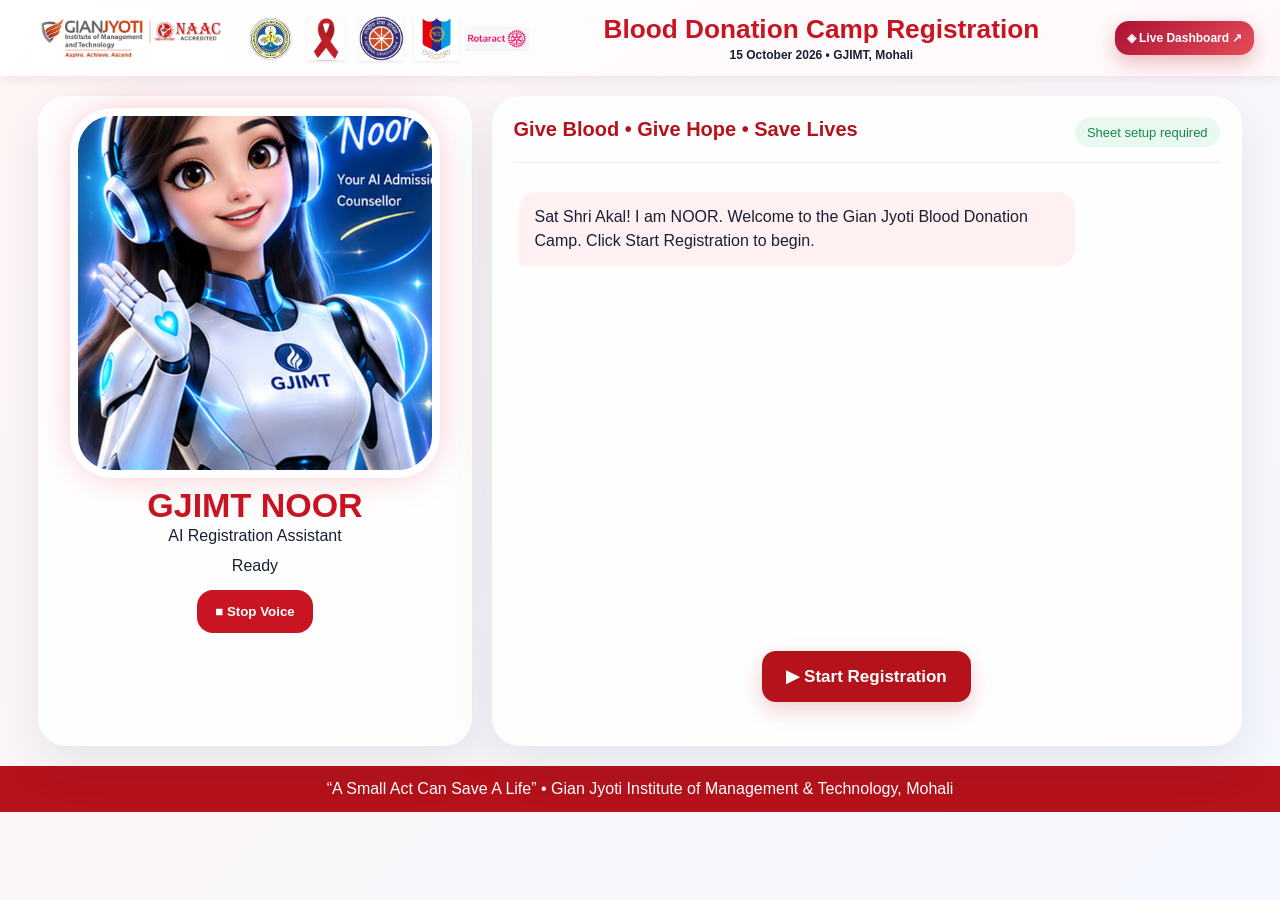
<file: index.html>
<!doctype html>
<html lang="en"><head><meta charset="utf-8"><meta name="viewport" content="width=device-width,initial-scale=1,viewport-fit=cover"><meta name="theme-color" content="#b5121b"><title>NOOR | Blood Donation Registration</title><link rel="stylesheet" href="style.css"></head>
<body>
<header class="event-header"><div class="event-branding" aria-label="Blood donation camp organizer and partner logos">
  <img class="brand-gjimt" src="gjimt_logo.jpg" alt="Gian Jyoti Institute of Management and Technology">
  <div class="brand-other-logos">
    <img src="pgimer_logo.png" alt="PGIMER Chandigarh">
    <img src="red_ribbon_logo.png" alt="Red Ribbon Club">
    <img src="nss_logo.png" alt="National Service Scheme">
    <img src="ncc_logo.png" alt="National Cadet Corps">
    <img class="brand-rotaract" src="rotaract_logo.png" alt="Rotaract">
  </div>
</div><div class="event-header-main"><div><h1>Blood Donation Camp Registration</h1><p>15 October 2026 • GJIMT, Mohali</p></div><a class="dashLink" href="dashboard.html">◈ Live Dashboard ↗</a></div></header>
<main>
<section class="noor"><div class="avatar" id="avatar"><img src="noor_ai.png" alt="NOOR"><div class="mouth"></div></div><h2>GJIMT NOOR</h2><p>AI Registration Assistant</p><div id="voiceState">Ready</div><div class="voiceButtons"><button id="stop">■ Stop Voice</button></div></section>
<section class="desk"><div class="hero"><b>Give Blood • Give Hope • Save Lives</b><span id="status">Ready</span></div><div id="chat" class="chat"></div>
<div id="startBox" class="startBox"><button id="startRegistration" class="startRegistration">▶ Start Registration</button></div>
<div id="actions" class="actions hidden"><button class="yes" data-answer="yes">✓ Yes, already registered</button><button class="no" data-answer="no">＋ No, not registered yet</button></div>
<div id="donorTypeChoice" class="donorTypeChoice hidden"><h3>Please select donor type</h3><p>Are you a Gian Jyotian or an outsider?</p><div class="actions"><button class="gj" id="gjBtn" type="button">🎓 Gian Jyotian</button><button class="outsider" id="outsiderBtn" type="button">👤 Non Gianjyotian</button></div></div>
<div id="inputBox" class="input hidden"><input id="input" placeholder="Type your answer here..."><button id="send">Send</button></div>
<form id="newForm" class="newForm hidden"><h3>New Donor Registration</h3><div class="formGrid"><label>Name<input name="name" required></label><label>Course<select name="course" required><option value="">Select Course</option><option>BCA</option><option>BBA</option><option>B.Com</option><option>MBA</option><option>MCA</option></select></label><label>Semester<select name="semester" required><option value="">Select Semester</option><option>1</option><option>2</option><option>3</option><option>4</option><option>5</option><option>6</option></select></label><label>Mobile<input name="mobile" inputmode="numeric" pattern="[0-9]{10}" maxlength="10" required placeholder="10 digit mobile"></label></div><div class="autoFields"><span>Already Registered: <b>NO</b></span><span>Present: <b>YES</b></span><span>Registration Type: <b>New Entry</b></span></div><button class="submitRegistration" type="submit">Save Registration & Mark Present</button></form>
<form id="outsiderForm" class="newForm hidden">
    <h3>Non Gianjyotian Donor Registration</h3><p class="formNote">Use this form for donors who are not GJIMT students.</p>
    <div class="formGrid"><label>Name<input name="name" required placeholder="Full name"></label>
        <label>Mobile<input name="mobile" inputmode="numeric" pattern="[0-9]{10}" maxlength="10" required placeholder="10 digit mobile">
        </label><label class="wideField">Organization / Institution <span class="optional">(optional)</span><input name="organization" placeholder="Company, college, organization, etc."></label></div><div class="autoFields"><span>Course: <b>OUTSIDER</b></span><span>Semester: <b>N/A</b>
        </span><span>Already Registered: <b>NO</b></span><span>Present: <b>YES</b></span>
        <span>Registration Type: <b>Outsider</b></span></div><button class="submitRegistration" type="submit">Register Outsider & Mark Present
        </button></form>
</div></div></section>
</main><footer>“A Small Act Can Save A Life” • Gian Jyoti Institute of Management & Technology, Mohali</footer><script src="app.js"></script></body></html>
</file>
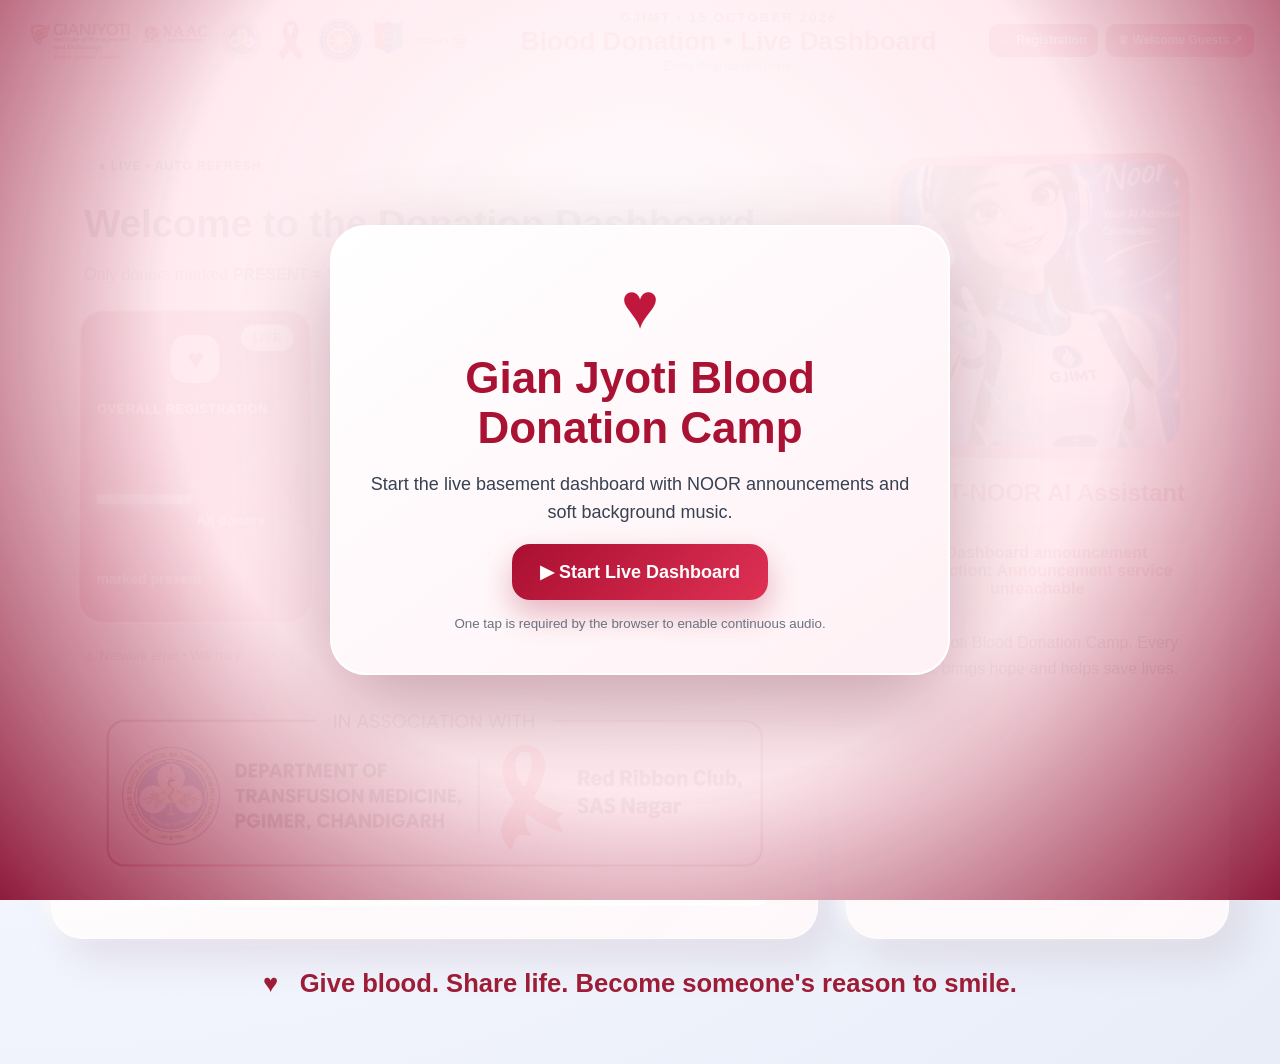
<file: dashboard.html>
<!doctype html>
<html lang="en">

<head>
  <meta charset="utf-8">
  <meta name="viewport" content="width=device-width,initial-scale=1">

  <title>NOOR | Live Dashboard</title>

  <link rel="stylesheet" href="dashboard.css">

  <!-- Styling for header buttons only -->
  <style>
    .event-header-main .header-actions {
      display: flex;
      align-items: center;
      justify-content: flex-end;
      gap: 8px;
      flex-shrink: 0;
    }

    .event-header-main .header-actions a {
      display: inline-flex;
      align-items: center;
      justify-content: center;
      padding: 9px 12px;
      border-radius: 10px;
      color: #ffffff;
      text-decoration: none;
      font-size: 12px;
      font-weight: 700;
      white-space: nowrap;
    }

    .event-header-main .header-actions .registration-btn {
      background: #b8193b;
    }

    .event-header-main .header-actions .guest-welcome-button {
      background: linear-gradient(135deg, #c51d42, #e23d60);
      box-shadow: 0 3px 9px rgba(155, 24, 54, 0.2);
      transition: transform 0.2s ease, filter 0.2s ease;
    }

    .event-header-main .header-actions .guest-welcome-button:hover {
      transform: translateY(-2px);
      filter: brightness(1.08);
    }

    @media (max-width: 700px) {
      .event-header-main .header-actions {
        flex-wrap: wrap;
        justify-content: center;
        gap: 6px;
      }

      .event-header-main .header-actions a {
        font-size: 11px;
        padding: 8px 10px;
      }
    }
  </style>
</head>

<body>

  <!-- AUDIO START SCREEN -->
  <div id="audioStart" class="audio-start">
    <div class="audio-start-card">

      <div class="audio-heart">♥</div>

      <h2>Gian Jyoti Blood Donation Camp</h2>

      <p>
        Start the live basement dashboard with NOOR
        announcements and soft background music.
      </p>

      <button id="startDashboard" type="button">
        ▶ Start Live Dashboard
      </button>

      <small>
        One tap is required by the browser to enable continuous audio.
      </small>

    </div>
  </div>

  <!-- HEADER -->
  <header class="event-header">

    <!-- ALL ORIGINAL LOGOS -->
    <div class="event-branding"
         aria-label="Blood donation camp organizer and partner logos">

      <img
        class="brand-gjimt"
        src="gjimt_logo.jpg"
        alt="Gian Jyoti Institute of Management and Technology"
      >

      <div class="brand-other-logos">

        <img
          src="pgimer_logo.png"
          alt="PGIMER Chandigarh"
        >

        <img
          src="red_ribbon_logo.png"
          alt="Red Ribbon Club"
        >

        <img
          src="nss_logo.png"
          alt="National Service Scheme"
        >

        <img
          src="ncc_logo.png"
          alt="National Cadet Corps"
        >

        <img
          class="brand-rotaract"
          src="rotaract_logo.png"
          alt="Rotaract"
        >

      </div>
    </div>

    <!-- DASHBOARD TITLE AND BUTTONS -->
    <div class="event-header-main">

      <div>
        <small>GJIMT • 15 OCTOBER 2026</small>

        <h1>Blood Donation • Live Dashboard</h1>

        <p>Every drop carries hope.</p>
      </div>

      <!-- BOTH BUTTONS ON THE RIGHT -->
      <div class="header-actions">

        <a href="index.html" class="registration-btn">
          ← Registration
        </a>

        <a href="guest-welcome.html"
           class="guest-welcome-button">
          ♛ Welcome Guests ↗
        </a>

      </div>

    </div>

  </header>

  <!-- DONOR SPOTLIGHT -->
  <div
    id="donorSpotlight"
    class="donor-spotlight"
    aria-live="assertive"
  >

    <div class="spotlight-card">

      <div class="spotlight-heart">♥</div>

      <div class="spotlight-kicker">
        GYAN JYOTI BLOOD DONATION CAMP
      </div>

      <h2 id="spotlightName">
        Thank you!
      </h2>

      <p id="spotlightMessage">
        Your generous act can help save lives
        and bring hope to many families.
      </p>

      <div class="spotlight-line">
        Every drop counts • Every donor matters
      </div>

    </div>
  </div>

  <!-- MAIN DASHBOARD -->
  <main>

    <div class="grid">

      <!-- LEFT SIDE -->
      <section class="intro">

        <div class="live">
          ● LIVE • AUTO REFRESH
        </div>

        <h2>
          Welcome to the Donation Dashboard
        </h2>

        <p>
          Only donors marked
          <b>PRESENT = YES</b>
          are included in the overall registration figure.
        </p>

        <!-- REGISTRATION COUNTERS -->
        <div class="cards">

          <!-- OVERALL -->
          <article class="overall-card">

            <div class="card-icon">♥</div>

            <span>
              OVERALL REGISTRATION
            </span>

            <strong id="total">—</strong>

            <small>
              All donors marked present
            </small>

            <div class="shine"></div>

          </article>

          <!-- GIANJYOTIAN -->
          <article class="gian-card">

            <div class="card-icon">GJ</div>

            <span>
              GIANJYOTIAN REGISTRATION
            </span>

            <strong id="gianCount">—</strong>

            <small>
              Gian Jyoti donors marked present
            </small>

          </article>

          <!-- NON GIANJYOTIAN -->
          <article class="non-gian-card">

            <div class="card-icon">✦</div>

            <span>
              NON GIANJYOTIAN REGISTRATION
            </span>

            <strong id="nonGianCount">—</strong>

            <small>
              External donors marked present
            </small>

          </article>

        </div>

        <!-- GOOGLE SHEET STATUS -->
        <p class="sync" id="sync">
          Connecting to Google Sheet…
        </p>

        <!-- ASSOCIATION PARTNERS IMAGE -->
        <div class="dashboard-association">

          <img
            src="association.png"
            alt="Department of Transfusion Medicine,
            PGIMER Chandigarh and Red Ribbon Club,
            SAS Nagar"
          >

        </div>

      </section>

      <!-- RIGHT SIDE: NOOR AI ASSISTANT -->
      <aside class="noor">

        <div class="halo">

          <img
            src="noor_ai.png"
            alt="NOOR"
            id="avatar"
          >

        </div>

        <h2>
          GJIMT-NOOR AI Assistant
        </h2>

        <div
          class="donor-alert"
          id="donorAlert"
          aria-live="polite"
        >
          Waiting for the next registration ♥
        </div>

        <p id="line">
          Gian Jyoti Blood Donation Camp.
          Every donor brings hope and helps save lives.
        </p>

      </aside>

    </div>

    <!-- BOTTOM QUOTE -->
    <div class="quote">
      ♥ &nbsp; Give blood. Share life.
      Become someone's reason to smile.
    </div>

  </main>

  <!-- ORIGINAL DASHBOARD JAVASCRIPT -->
  <script src="dashboard.js"></script>

</body>
</html>
</file>
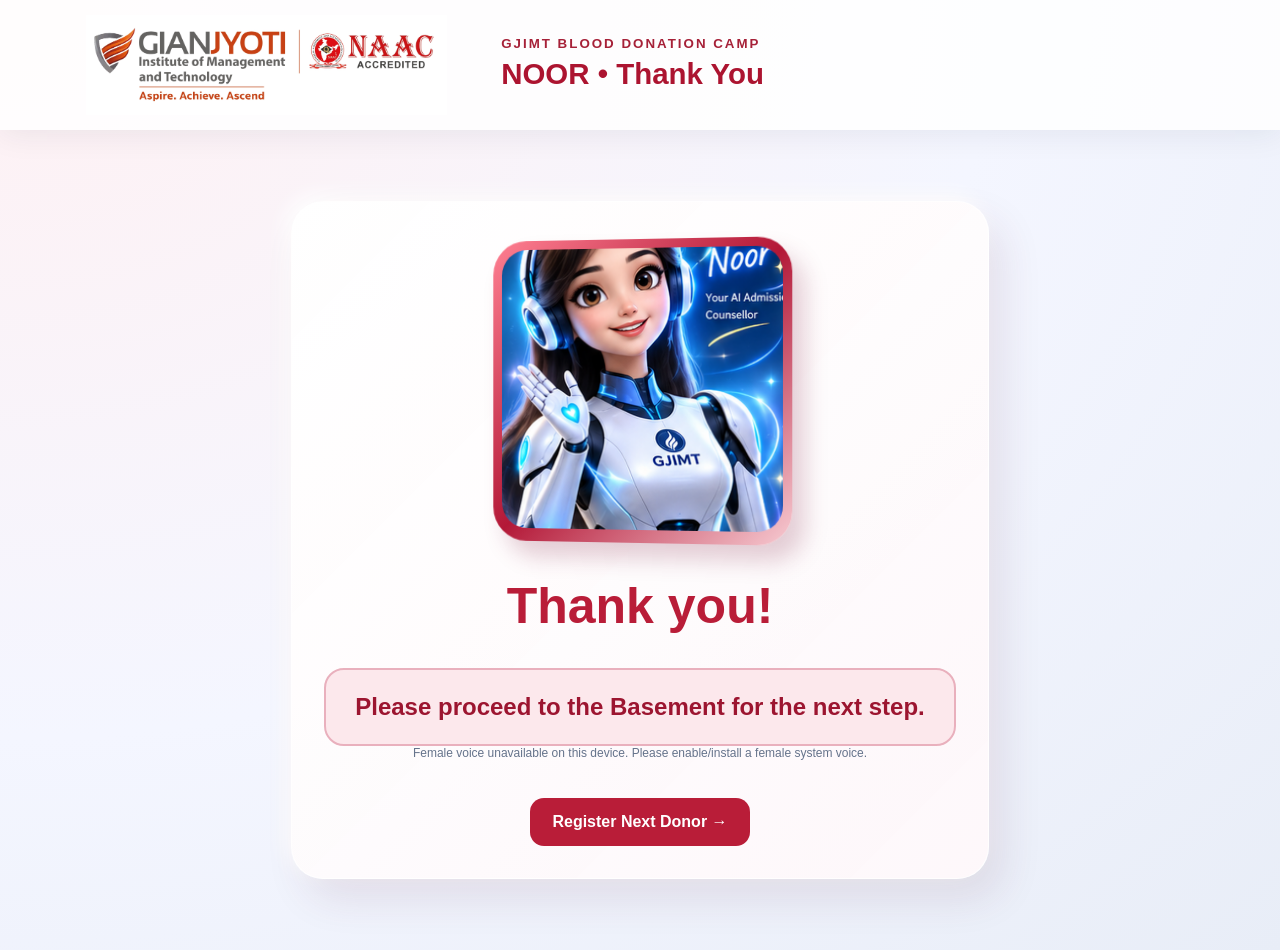
<file: welcome.html>
<!doctype html><html lang="en"><head><meta charset="utf-8"><meta name="viewport" content="width=device-width,initial-scale=1"><title>Thank You, Donor | NOOR</title><link rel="stylesheet" href="dashboard.css"><style>.thanks{max-width:800px;margin:35px auto;text-align:center}.thanks h1{color:#b91d38;font-size:clamp(30px,5vw,50px)}.thanks p{font-size:20px;line-height:1.6}.thanks .next{background:#fce8ec;border:2px solid #e9b0bd;padding:23px;border-radius:20px;font-size:24px;font-weight:bold;color:#9c1530}.thanks a{display:inline-block;margin:20px 8px 0;padding:15px 22px;border-radius:14px;background:#b91d38;color:white;text-decoration:none;font-weight:bold}</style></head><body><header><img src="gjimt_logo.jpg" alt="GJIMT"><div><small>GJIMT BLOOD DONATION CAMP</small><h1>NOOR • Thank You</h1></div></header><main class="thanks"><div class="noor"><div class="halo" id="halo"><img src="noor_ai.png" alt="NOOR"></div><h1>Thank you!</h1><div class="next">Please proceed to the Basement for the next step.</div><div id="voiceStatus" style="font-size:12px;color:#65738b"></div><br><a href="index.html">Register Next Donor →</a></div></main><script>
function noorPronunciation(text){
 return String(text).replace(/Non\s+Gianjyotian/gi,'Non Gyaan Jyoti an').replace(/Gianjyotian/gi,'Gyaan Jyoti an').replace(/Gian\s+Jyoti/gi,'Gyaan Jyoti').replace(/\bGian\b/gi,'Gyaan').replace(/Sat Shri Akal/gi,'Sat Shree Akaal').replace(/Sat Sri Akal/gi,'Sat Shree Akaal');
}

function noorFemaleVoice(){
 const vs=speechSynthesis.getVoices()||[];
 const preferred=['Microsoft Neerja','Microsoft Heera','Google हिन्दी','Google Hindi','Microsoft Swara','Veena','Lekha','Google UK English Female','Samantha','Karen','Moira','Tessa','Microsoft Zira'];
 for(const name of preferred){const v=vs.find(x=>x.name.toLowerCase().includes(name.toLowerCase()));if(v)return v;}
 return vs.find(v=>/^(hi|en)[-_ ]?IN/i.test(v.lang)&&/female|woman|neerja|heera|swara|veena|lekha/i.test(v.name))||vs.find(v=>/female|woman|neerja|heera|swara|veena|lekha|samantha|karen|zira/i.test(v.name))||null;
}

let voiceEnabled=false;
function speakReception(){
 if(!('speechSynthesis' in window))return;
 const v=noorFemaleVoice();
 if(!v){document.getElementById('voiceStatus').textContent='Female voice unavailable on this device. Please enable/install a female system voice.';return;}
 speechSynthesis.cancel();
 const u=new SpeechSynthesisUtterance('Thank you. Please proceed to the Basement for the next step.');
 u.voice=v;u.lang=v.lang||'en-IN';u.rate=1.02;u.pitch=1.10;u.volume=1;
 u.onstart=()=>document.getElementById('halo').classList.add('talking');
 u.onend=u.onerror=()=>document.getElementById('halo').classList.remove('talking');
 speechSynthesis.speak(u);
}
if('speechSynthesis' in window){speechSynthesis.onvoiceschanged=()=>{if(!voiceEnabled){voiceEnabled=true;speakReception()}}}
window.addEventListener('load',()=>setTimeout(()=>{voiceEnabled=true;speakReception()},350));

</script></body></html>
</file>
<file: style.css>
*{box-sizing:border-box}body{margin:0;font-family:Arial,sans-serif;background:linear-gradient(135deg,#fff5f5,#f5f8ff);color:#172033;min-height:100vh}header{display:flex;align-items:center;justify-content:space-between;gap:24px;padding:12px 3%;background:#fff;box-shadow:0 3px 18px #0001}header img{width:min(430px,48vw);height:auto}header div{text-align:right}header h1{margin:0;color:#c91422;font-size:clamp(22px,3vw,40px)}header p{margin:5px 0;font-weight:700}main{display:grid;grid-template-columns:minmax(280px,36%) 1fr;gap:20px;padding:20px 3%;max-width:1500px;margin:auto}.noor,.desk{background:#ffffffdd;border-radius:28px;box-shadow:0 18px 50px #23314b18}.noor{text-align:center;padding:20px;display:flex;flex-direction:column;align-items:center}.avatar{position:relative;width:min(390px,90%);aspect-ratio:1;overflow:hidden;border-radius:34px;box-shadow:0 0 0 8px #fff,0 0 40px #df243c55;transition:.25s}.avatar img{width:100%;height:100%;object-fit:cover}.avatar.speaking{animation:pulse .65s infinite alternate;box-shadow:0 0 0 9px #fff,0 0 55px #e51e3a}.mouth{position:absolute;width:42px;height:7px;border-radius:50%;background:#7c1421;left:50%;bottom:30.5%;transform:translateX(-50%);opacity:0}.speaking .mouth{opacity:.75;animation:mouth .18s infinite alternate}@keyframes mouth{to{height:18px;width:34px}}@keyframes pulse{to{transform:scale(1.015)}}.noor h2{font-size:34px;color:#c91422;margin:16px 0 2px}.noor p{margin:0 0 12px}.voiceButtons{display:flex;gap:10px;margin-top:15px}.voiceButtons button,.actions button,#send{border:0;border-radius:16px;padding:14px 18px;font-weight:700;cursor:pointer}.voiceButtons button:first-child,#send{background:#c91422;color:white}.desk{padding:22px;display:flex;flex-direction:column;min-height:650px}.hero{display:flex;justify-content:space-between;font-size:20px;color:#b5121b;padding-bottom:15px;border-bottom:1px solid #eee}.hero span{font-size:13px;background:#eaf9ef;color:#18864b;padding:7px 12px;border-radius:20px}.chat{flex:1;max-height:480px;overflow:auto;padding:20px 5px}.msg{max-width:80%;padding:13px 16px;border-radius:18px;margin:9px 0;line-height:1.5}.bot{background:#fff0f2;border-bottom-left-radius:4px}.user{background:#e9f1ff;margin-left:auto;border-bottom-right-radius:4px}.actions{display:flex;gap:12px;flex-wrap:wrap;margin:8px 0}.actions .yes{background:#20a653;color:#fff}.actions .no{background:#fff;color:#c91422;border:2px solid #c91422}.input{display:flex;gap:10px;margin-top:10px}.input input{flex:1;padding:15px;border:1px solid #d9ddea;border-radius:15px;font-size:16px}.stats{display:grid;grid-template-columns:repeat(3,1fr);gap:10px;margin-top:18px}.stats div{background:#f7f8fc;border-radius:15px;padding:12px;text-align:center}.stats b{display:block;font-size:25px;color:#c91422}.stats span{font-size:12px}footer{background:#b5121b;color:#fff;text-align:center;padding:14px}@media(max-width:760px){header{flex-direction:column}header img{width:92%}header div{text-align:center}main{grid-template-columns:1fr;padding:12px}.avatar{width:min(300px,82vw)}.desk{min-height:600px}.actions{flex-direction:column}.msg{max-width:92%}.stats{grid-template-columns:1fr 1fr 1fr}.stats span{font-size:10px}}
.hidden{display:none!important}.startBox{text-align:center;padding:22px}.startRegistration,.submitRegistration{border:0;border-radius:14px;padding:15px 24px;font-size:17px;font-weight:700;background:#b5121b;color:white;cursor:pointer;box-shadow:0 8px 22px #b5121b33}.newForm{margin:18px;padding:20px;border:1px solid #eadde0;border-radius:18px;background:#fff}.newForm h3{margin-top:0;color:#8f0e16}.formGrid{display:grid;grid-template-columns:1fr 1fr;gap:14px}.formGrid label{font-weight:600;font-size:13px}.formGrid input,.formGrid select{width:100%;box-sizing:border-box;margin-top:6px;padding:12px;border:1px solid #d9d9df;border-radius:10px;font:inherit}.autoFields{display:flex;gap:10px;flex-wrap:wrap;margin:15px 0}.autoFields span{background:#f7f7f9;border-radius:999px;padding:8px 12px;font-size:12px}.submitRegistration{width:100%}@media(max-width:650px){.formGrid{grid-template-columns:1fr}.newForm{margin:10px}.startRegistration{width:100%}}

/* Outsider / guest donor */
.actions .outsider{background:#6b21a8;color:#fff;border:none;}
.actions .outsider:hover{filter:brightness(.95);}
.formNote{margin:-4px 0 14px;color:#5b6472;}
.formGrid .wideField{grid-column:1/-1;}
.optional{font-weight:400;color:#7b8492;font-size:.9em;}

.donorTypeChoice{margin:14px 0;padding:18px;border:1px solid #eadde0;border-radius:18px;background:#fff7f8;text-align:center}.donorTypeChoice h3{margin:0 0 6px;color:#8f0e16}.donorTypeChoice p{margin:0 0 14px}.actions .gj{background:#1457a6;color:#fff;border:none}.donorTypeChoice .actions{justify-content:center}.donorTypeChoice .actions button{min-width:190px}

.dashLink{display:inline-block;background:linear-gradient(135deg,#ad1234,#e34c59);color:#fff;padding:14px 18px;border-radius:14px;text-decoration:none;font-weight:800;box-shadow:0 8px 20px #b5121b44}
@media(max-width:760px){.dashLink{margin:auto}}


/* NOOR event branding - compact, aligned, separate user-supplied logo assets */
header.event-header{display:flex!important;flex-direction:column!important;align-items:stretch!important;gap:7px!important;padding:9px 3%!important;background:linear-gradient(125deg,#fff,#fff7f9)!important;box-shadow:0 5px 18px #62142a16!important}
.event-branding{display:flex!important;align-items:center!important;justify-content:center!important;gap:clamp(8px,1.5vw,22px)!important;width:100%!important;max-width:1180px!important;margin:0 auto!important;padding:5px 14px!important;border:1px solid #f1dfe4;border-radius:14px;background:linear-gradient(145deg,#fff,#fffafa);box-shadow:0 5px 13px #6b213017}
header.event-header .event-branding img{display:block!important;object-fit:contain!important;height:64px!important;max-height:64px!important;width:auto!important;max-width:100%!important;flex-shrink:1!important}
header.event-header .event-branding .brand-gjimt{width:clamp(245px,31vw,390px)!important;max-width:39%!important}
.brand-other-logos{display:flex!important;flex:1!important;align-items:center!important;justify-content:space-evenly!important;gap:clamp(6px,1.1vw,15px)!important;min-width:0}
header.event-header .brand-other-logos img{height:55px!important;max-height:55px!important;max-width:17%!important;filter:drop-shadow(0 2px 2px #28192a16)}
header.event-header .brand-other-logos .brand-rotaract{max-width:25%!important}
.event-header-main{display:flex!important;align-items:center!important;justify-content:space-between!important;gap:15px!important;width:100%!important;max-width:1180px!important;margin:0 auto!important}
.event-header-main>div{text-align:center!important;flex:1!important}
.event-header-main h1{font-size:clamp(21px,2.3vw,30px)!important;margin:0!important;line-height:1.12!important}
.event-header-main p{margin:3px 0!important}
.event-header-main a{flex:0 0 auto!important;white-space:nowrap}
.event-header-main:before{content:"";flex:0 0 135px}
.dashboard-association{margin:22px auto 0;max-width:680px;padding:10px 13px 12px;background:linear-gradient(145deg,#fff,#fff4f6);border:2px solid #e6a8b5;border-radius:16px;box-shadow:0 9px 22px #9d21301a;text-align:center}
.dashboard-association-title{font-weight:900;font-size:12px;letter-spacing:1px;color:#b41837;margin-bottom:7px}
.dashboard-association img{display:block;width:100%;height:auto;max-height:130px;object-fit:contain}
@media(max-width:850px){header.event-header .event-branding img{height:48px!important;max-height:48px!important}header.event-header .brand-other-logos img{height:40px!important;max-height:40px!important}.event-header-main:before{flex-basis:90px}.event-header-main a{font-size:12px!important;padding:10px!important}}
@media(max-width:600px){.event-branding{flex-wrap:wrap!important;padding:5px!important;gap:4px!important}header.event-header .event-branding .brand-gjimt{width:380px!important;max-width:100%!important;height:65px!important}.brand-other-logos{flex:0 0 100%!important;gap:4px!important}header.event-header .brand-other-logos img{height:39px!important;max-height:39px!important}.event-header-main{flex-wrap:wrap!important;justify-content:center!important}.event-header-main:before{display:none!important}.event-header-main>div{flex:0 0 100%!important}.event-header-main a{margin:0 auto!important}}


/* Single-row, space-saving event header: logos LEFT, heading CENTER, link RIGHT */
header.event-header{
 display:grid!important;grid-template-columns:minmax(0,1fr) minmax(260px,1.12fr) auto!important;
 align-items:center!important;column-gap:12px!important;row-gap:4px!important;
 padding:8px 2%!important;min-height:76px!important;
 background:linear-gradient(145deg,#fff,#fff8fa)!important;
 box-shadow:0 3px 12px #60192a16!important;
}
header.event-header .event-branding{
 grid-column:1!important;grid-row:1!important;display:flex!important;align-items:center!important;
 justify-content:flex-start!important;gap:6px!important;min-width:0!important;width:100%!important;
 padding:0!important;margin:0!important;border:0!important;border-radius:0!important;
 box-shadow:none!important;background:transparent!important;
}
header.event-header .event-branding .brand-gjimt{
 flex:0 1 43%!important;width:43%!important;max-width:43%!important;
 height:53px!important;max-height:53px!important;min-width:0!important;object-fit:contain!important;
}
header.event-header .brand-other-logos{
 display:flex!important;flex:1 1 57%!important;min-width:0!important;
 justify-content:flex-start!important;align-items:center!important;gap:4px!important;
}
header.event-header .brand-other-logos img{
 flex:1 1 0!important;min-width:0!important;max-width:19%!important;
 height:45px!important;max-height:45px!important;width:auto!important;object-fit:contain!important;
 filter:drop-shadow(0 1px 1px #50121c18)!important;
}
header.event-header .brand-other-logos img.brand-rotaract{max-width:23%!important;flex:1.2 1 0!important}
header.event-header .event-header-main{
 display:contents!important;
}
header.event-header .event-header-main>div{
 grid-column:2!important;grid-row:1!important;text-align:center!important;min-width:0!important;
}
header.event-header .event-header-main h1{
 font-size:clamp(19px,2.05vw,29px)!important;line-height:1.15!important;margin:0!important;
}
header.event-header .event-header-main p{font-size:12px!important;margin:3px 0 0!important}
header.event-header .event-header-main a{
 grid-column:3!important;grid-row:1!important;justify-self:end!important;white-space:nowrap!important;
 font-size:12px!important;padding:10px 12px!important;
}
header.event-header .event-header-main:before{display:none!important}
.dashboard-association{
 width:min(100%,670px)!important;max-width:670px!important;margin:15px auto 0!important;
 padding:0!important;border:0!important;background:transparent!important;box-shadow:none!important;
}
.dashboard-association img{
 display:block!important;width:100%!important;max-height:none!important;height:auto!important;
 object-fit:contain!important;border-radius:12px!important;
}
@media(max-width:1000px){
 header.event-header{grid-template-columns:minmax(0,1fr) minmax(230px,1.1fr) auto!important;column-gap:7px!important}
 header.event-header .event-branding .brand-gjimt{height:44px!important;max-height:44px!important}
 header.event-header .brand-other-logos img{height:36px!important;max-height:36px!important}
 header.event-header .event-header-main h1{font-size:19px!important}
 header.event-header .event-header-main a{font-size:11px!important;padding:8px!important}
}
@media(max-width:730px){
 header.event-header{grid-template-columns:1fr auto!important;gap:6px!important;padding:8px!important}
 header.event-header .event-branding{grid-column:1 / -1!important;grid-row:1!important;justify-content:center!important}
 header.event-header .event-branding .brand-gjimt{height:49px!important;max-height:49px!important}
 header.event-header .brand-other-logos img{height:39px!important;max-height:39px!important}
 header.event-header .event-header-main>div{grid-column:1!important;grid-row:2!important;text-align:left!important}
 header.event-header .event-header-main a{grid-column:2!important;grid-row:2!important}
}
@media(max-width:430px){
 header.event-header .event-header-main h1{font-size:17px!important}
 header.event-header .event-header-main p{font-size:10px!important}
 header.event-header .event-header-main a{font-size:10px!important;padding:7px!important}
}
</file>
<file: dashboard.css>
*{box-sizing:border-box}body{margin:0;min-height:100vh;background:radial-gradient(ellipse at top left,#fff1f3,#f4f6ff 55%,#e8edf7);font-family:Arial,sans-serif;color:#202b42}header{display:flex;align-items:center;gap:20px;padding:15px 4%;background:#fffd;box-shadow:0 4px 30px #14243a13}header img{width:190px;max-height:70px;object-fit:contain}header h1{font-size:clamp(18px,2.3vw,30px);margin:5px 0;color:#ac1430}header small{letter-spacing:2px;font-weight:bold;color:#a62138}header p{margin:0;color:#63718b}header a{margin-left:auto;text-decoration:none;color:white;background:#b91d38;border-radius:13px;padding:14px 18px;font-weight:bold}main{max-width:1450px;margin:auto;padding:36px 4%}.grid{display:grid;grid-template-columns:1.7fr .85fr;gap:28px}.intro,.noor{border:1px solid #ffffffcc;background:linear-gradient(135deg,#ffffffed,#fff8fae8);box-shadow:14px 20px 40px #5b25411b,-6px -6px 20px #fff;border-radius:32px;padding:32px}.intro h2{font-size:clamp(25px,3vw,42px);margin:20px 0 12px}.intro>p{color:#66748a;line-height:1.6}.live{display:inline-block;border-radius:30px;background:#e8faef;color:#078151;padding:9px 14px;font-size:12px;font-weight:bold;letter-spacing:1px}.cards{display:grid;grid-template-columns:repeat(3,1fr);gap:16px;margin-top:36px}.cards article{min-height:210px;background:linear-gradient(150deg,#fff,#fff3f5);border:1px solid #fff;border-radius:24px;padding:24px 16px;box-shadow:8px 12px 18px #8d39501b,-4px -4px 14px #fff;transition:transform .2s}.cards article:hover{transform:translateY(-7px) rotateX(3deg)}.cards article:nth-child(2){background:linear-gradient(150deg,#fff,#edf9f4)}.cards article:nth-child(3){background:linear-gradient(150deg,#fff,#fff5e5)}.cards span{font-size:12px;font-weight:800;letter-spacing:.6px;color:#66748a}.cards strong{display:block;font-size:clamp(42px,5vw,72px);margin:20px 0;color:#b91d38;text-shadow:2px 4px 4px #b91d3822}.cards small{color:#67758b;line-height:1.4}.noor{text-align:center}.halo{width:min(300px,100%);aspect-ratio:1;margin:5px auto 20px;padding:9px;background:linear-gradient(135deg,#ff8092,#b31837,#f7cbd2);border-radius:34px;box-shadow:12px 16px 22px #7b1b3d35;transform:perspective(700px) rotateY(-5deg)}.halo img{width:100%;height:100%;object-fit:cover;border-radius:26px}.halo.talking{animation:pulse .5s infinite alternate}@keyframes pulse{to{transform:perspective(700px) rotateY(5deg) scale(1.025)}}.noor h2{color:#b91d38}.noor p{line-height:1.6}.noor button{background:#b91d38;color:#fff;border:0;border-radius:14px;padding:14px 22px;cursor:pointer;font-weight:bold}.quote{margin:30px 0;text-align:center;font-size:clamp(18px,2vw,27px);font-weight:bold;color:#9d1d37}.sync{font-size:13px!important;margin-top:22px}@media(max-width:1050px){.grid{grid-template-columns:1fr}.cards{grid-template-columns:repeat(3,1fr)}}@media(max-width:650px){header{flex-wrap:wrap}.cards{grid-template-columns:1fr}.cards article{min-height:155px}.intro,.noor{padding:20px}header a{margin-left:0}}.donor-alert{margin:15px 0;padding:15px;background:linear-gradient(130deg,#fff1df,#ffe2e8);border:1px solid #edc4cb;border-radius:17px;font-weight:800;color:#9e1833;box-shadow:5px 7px 14px #a3293b18}
.donor-spotlight{position:fixed;inset:0;z-index:9999;display:flex;align-items:center;justify-content:center;padding:30px;background:radial-gradient(circle at 50% 35%,rgba(255,255,255,.98),rgba(255,229,235,.97) 48%,rgba(150,12,46,.88));opacity:0;visibility:hidden;pointer-events:none;transition:.45s}
.donor-spotlight.show{opacity:1;visibility:visible}.spotlight-card{width:min(940px,94vw);text-align:center;padding:55px 45px;border-radius:42px;background:linear-gradient(145deg,#fff,#fff2f5);border:2px solid #fff;box-shadow:0 35px 90px rgba(112,10,40,.34),inset 0 0 0 1px #f5c1cc;animation:spotGlow 2.2s ease-in-out infinite alternate}.spotlight-heart{font-size:78px;color:#c7183c}.spotlight-kicker{font-size:15px;letter-spacing:3px;font-weight:900;color:#9d1b36;margin:12px}.spotlight-card h2{margin:12px 0;font-size:clamp(38px,6vw,76px);color:#bd1739}.spotlight-card p{max-width:760px;margin:20px auto;font-size:clamp(20px,2.4vw,31px);line-height:1.45}.spotlight-line{display:inline-block;margin-top:15px;padding:14px 24px;border-radius:50px;background:#b91638;color:#fff;font-weight:800}@keyframes spotGlow{to{transform:scale(1.018);box-shadow:0 40px 100px rgba(112,10,40,.4)}}@media(max-width:600px){.spotlight-card{padding:38px 20px}.spotlight-heart{font-size:58px}}

/* Small Welcome Guests Button */

.guest-button-row {
  display: flex;
  justify-content: flex-end;
  width: 100%;
  margin-bottom: 8px;
}

.guest-welcome-button {
  display: inline-flex;
  align-items: center;
  justify-content: center;

  padding: 7px 12px;
  border-radius: 9px;

  background: linear-gradient(
    135deg,
    #b8193b,
    #d83b58
  );

  color: white !important;
  text-decoration: none !important;

  font-size: 12px;
  font-weight: 700;

  box-shadow: 0 3px 9px
    rgba(155, 24, 54, 0.2);

  transition: 0.2s ease;
  cursor: pointer;
}

.guest-welcome-button:hover {
  transform: translateY(-2px);
  box-shadow: 0 5px 14px
    rgba(155, 24, 54, 0.3);
}

/* FINAL TOTAL REGISTRATION HIGHLIGHT */
.cards article:first-child{
 position:relative;overflow:hidden;
 background:linear-gradient(145deg,#fff,#ffe6ec 48%,#fff7e8);
 border:2px solid #d41c42;
 box-shadow:0 18px 38px rgba(185,29,56,.24), inset 0 0 0 1px rgba(255,255,255,.8);
 transform:translateY(-5px) scale(1.035);
}
.cards article:first-child:before{
 content:"LIVE";position:absolute;right:14px;top:13px;background:#b91d38;color:#fff;
 font-size:10px;font-weight:900;letter-spacing:1.5px;padding:6px 9px;border-radius:20px;
 box-shadow:0 5px 12px rgba(185,29,56,.25)
}
.cards article:first-child strong{
 color:#b41234;font-size:clamp(54px,6vw,82px);
 text-shadow:0 7px 18px rgba(180,18,52,.18);
}
.cards article:first-child span{color:#a21632;font-weight:900}
.cards article:first-child small{font-weight:700;color:#5b3240}
header img{width:min(430px,38vw);max-height:100px;object-fit:contain}
@media(max-width:650px){header img{width:min(330px,80vw)}.cards article:first-child{transform:none}}

/* THREE-BOX LIVE REGISTRATION DASHBOARD */
.cards article{position:relative;overflow:hidden;isolation:isolate}
.card-icon{width:46px;height:46px;display:grid;place-items:center;border-radius:15px;margin:0 auto 15px;font-weight:900;font-size:19px;background:#fff;box-shadow:0 8px 18px rgba(31,41,55,.12)}
.overall-card{
 background:linear-gradient(145deg,#9e0e2d 0%,#d51e45 48%,#ff657e 100%)!important;
 border:2px solid rgba(255,255,255,.85)!important;
 box-shadow:0 25px 55px rgba(158,14,45,.38),inset 0 1px 1px rgba(255,255,255,.65),inset 0 -12px 25px rgba(90,0,24,.18)!important;
 transform:perspective(800px) rotateX(2deg) translateY(-9px) scale(1.055)!important;
}
.overall-card:after{content:"LIVE";position:absolute;right:16px;top:14px;padding:7px 11px;border-radius:30px;background:#fff;color:#a51030;font-size:10px;font-weight:900;letter-spacing:1.4px;box-shadow:0 8px 18px rgba(70,0,20,.2)}
.overall-card .card-icon{font-size:27px;color:#c01639}
.overall-card span,.overall-card small{color:#fff!important}
.overall-card strong{color:#fff!important;font-size:clamp(62px,7vw,94px)!important;text-shadow:0 8px 22px rgba(71,0,20,.38)!important}
.overall-card .shine{position:absolute;z-index:-1;width:190px;height:190px;right:-65px;bottom:-95px;border-radius:50%;background:rgba(255,255,255,.15);box-shadow:-100px -130px 0 rgba(255,255,255,.07)}
.gian-card{background:linear-gradient(145deg,#fff,#eaf8f3)!important;border:1px solid #ccecdf!important;box-shadow:0 17px 35px rgba(17,122,91,.15)!important}
.gian-card .card-icon{color:#12805f}.gian-card strong{color:#11815f!important}
.non-gian-card{background:linear-gradient(145deg,#fff,#fff2df)!important;border:1px solid #f2dfbd!important;box-shadow:0 17px 35px rgba(178,117,24,.15)!important}
.non-gian-card .card-icon{color:#b7791f}.non-gian-card strong{color:#b7791f!important}
@media(max-width:650px){.overall-card{transform:none!important}}

/* LIVE NUMBER EXCITEMENT EFFECT */
.overall-card{animation:overallFloat 2.4s ease-in-out infinite alternate!important}
.overall-card strong{display:inline-block;animation:liveNumberPulse 1.15s ease-in-out infinite;text-shadow:0 0 10px rgba(255,255,255,.72),0 0 26px rgba(255,220,225,.65),0 8px 22px rgba(71,0,20,.38)!important}
.overall-card:after{animation:liveBadgeBlink 1s steps(2,end) infinite}
.overall-card:before{content:"";position:absolute;inset:-55%;background:linear-gradient(110deg,transparent 42%,rgba(255,255,255,.34) 49%,transparent 56%);transform:translateX(-70%) rotate(8deg);animation:cardShimmer 3.4s linear infinite;pointer-events:none}
@keyframes liveNumberPulse{0%,100%{transform:scale(1);opacity:1}50%{transform:scale(1.10);opacity:.72}}
@keyframes liveBadgeBlink{0%,48%{opacity:1}49%,100%{opacity:.45}}
@keyframes overallFloat{from{transform:perspective(800px) rotateX(2deg) translateY(-7px) scale(1.045)}to{transform:perspective(800px) rotateX(-1deg) translateY(-12px) scale(1.06)}}
@keyframes cardShimmer{0%{transform:translateX(-75%) rotate(8deg)}100%{transform:translateX(75%) rotate(8deg)}}
@media(prefers-reduced-motion:reduce){.overall-card,.overall-card strong,.overall-card:after,.overall-card:before{animation:none!important}}

.audio-start{position:fixed;inset:0;z-index:20000;display:grid;place-items:center;padding:24px;background:radial-gradient(circle at 50% 35%,rgba(255,255,255,.98),rgba(255,233,239,.97) 55%,rgba(134,8,42,.92));transition:opacity .4s,visibility .4s}
.audio-start.hide{opacity:0;visibility:hidden}
.audio-start-card{width:min(620px,92vw);text-align:center;background:linear-gradient(145deg,#fff,#fff1f5);border:2px solid #fff;border-radius:36px;padding:42px 34px;box-shadow:0 35px 90px rgba(91,5,32,.32)}
.audio-heart{font-size:64px;color:#c2173c;animation:audioHeart 1.2s ease-in-out infinite}
.audio-start-card h2{font-size:clamp(28px,4vw,44px);color:#a91232;margin:10px 0}
.audio-start-card p{font-size:18px;line-height:1.55;color:#374151}
.audio-start-card button{border:0;border-radius:18px;padding:17px 28px;background:linear-gradient(135deg,#a90f31,#df3154);color:#fff;font-size:18px;font-weight:900;cursor:pointer;box-shadow:0 14px 30px rgba(169,15,49,.28)}
.audio-start-card small{display:block;margin-top:16px;color:#6b7280}
@keyframes audioHeart{50%{transform:scale(1.13);filter:drop-shadow(0 0 13px rgba(194,23,60,.45))}}
.overall-card strong{animation:liveNumberPulse .82s ease-in-out infinite!important}
@keyframes liveNumberPulse{0%,100%{transform:scale(1);opacity:1;filter:brightness(1)}50%{transform:scale(1.13);opacity:.76;filter:brightness(1.35)}}


/* NOOR event branding - compact, aligned, separate user-supplied logo assets */
header.event-header{display:flex!important;flex-direction:column!important;align-items:stretch!important;gap:7px!important;padding:9px 3%!important;background:linear-gradient(125deg,#fff,#fff7f9)!important;box-shadow:0 5px 18px #62142a16!important}
.event-branding{display:flex!important;align-items:center!important;justify-content:center!important;gap:clamp(8px,1.5vw,22px)!important;width:100%!important;max-width:1180px!important;margin:0 auto!important;padding:5px 14px!important;border:1px solid #f1dfe4;border-radius:14px;background:linear-gradient(145deg,#fff,#fffafa);box-shadow:0 5px 13px #6b213017}
header.event-header .event-branding img{display:block!important;object-fit:contain!important;height:64px!important;max-height:64px!important;width:auto!important;max-width:100%!important;flex-shrink:1!important}
header.event-header .event-branding .brand-gjimt{width:clamp(245px,31vw,390px)!important;max-width:39%!important}
.brand-other-logos{display:flex!important;flex:1!important;align-items:center!important;justify-content:space-evenly!important;gap:clamp(6px,1.1vw,15px)!important;min-width:0}
header.event-header .brand-other-logos img{height:55px!important;max-height:55px!important;max-width:17%!important;filter:drop-shadow(0 2px 2px #28192a16)}
header.event-header .brand-other-logos .brand-rotaract{max-width:25%!important}
.event-header-main{display:flex!important;align-items:center!important;justify-content:space-between!important;gap:15px!important;width:100%!important;max-width:1180px!important;margin:0 auto!important}
.event-header-main>div{text-align:center!important;flex:1!important}
.event-header-main h1{font-size:clamp(21px,2.3vw,30px)!important;margin:0!important;line-height:1.12!important}
.event-header-main p{margin:3px 0!important}
.event-header-main a{flex:0 0 auto!important;white-space:nowrap}
.event-header-main:before{content:"";flex:0 0 135px}
.dashboard-association{margin:22px auto 0;max-width:680px;padding:10px 13px 12px;background:linear-gradient(145deg,#fff,#fff4f6);border:2px solid #e6a8b5;border-radius:16px;box-shadow:0 9px 22px #9d21301a;text-align:center}
.dashboard-association-title{font-weight:900;font-size:12px;letter-spacing:1px;color:#b41837;margin-bottom:7px}
.dashboard-association img{display:block;width:100%;height:auto;max-height:130px;object-fit:contain}
@media(max-width:850px){header.event-header .event-branding img{height:48px!important;max-height:48px!important}header.event-header .brand-other-logos img{height:40px!important;max-height:40px!important}.event-header-main:before{flex-basis:90px}.event-header-main a{font-size:12px!important;padding:10px!important}}
@media(max-width:600px){.event-branding{flex-wrap:wrap!important;padding:5px!important;gap:4px!important}header.event-header .event-branding .brand-gjimt{width:300px!important;max-width:100%!important;height:52px!important}.brand-other-logos{flex:0 0 100%!important;gap:4px!important}header.event-header .brand-other-logos img{height:39px!important;max-height:39px!important}.event-header-main{flex-wrap:wrap!important;justify-content:center!important}.event-header-main:before{display:none!important}.event-header-main>div{flex:0 0 100%!important}.event-header-main a{margin:0 auto!important}}


/* Single-row, space-saving event header: logos LEFT, heading CENTER, link RIGHT */
header.event-header{
 display:grid!important;grid-template-columns:minmax(0,1fr) minmax(260px,1.12fr) auto!important;
 align-items:center!important;column-gap:12px!important;row-gap:4px!important;
 padding:8px 2%!important;min-height:76px!important;
 background:linear-gradient(145deg,#fff,#fff8fa)!important;
 box-shadow:0 3px 12px #60192a16!important;
}
header.event-header .event-branding{
 grid-column:1!important;grid-row:1!important;display:flex!important;align-items:center!important;
 justify-content:flex-start!important;gap:6px!important;min-width:0!important;width:100%!important;
 padding:0!important;margin:0!important;border:0!important;border-radius:0!important;
 box-shadow:none!important;background:transparent!important;
}
header.event-header .event-branding .brand-gjimt{
 flex:0 1 43%!important;width:43%!important;max-width:43%!important;
 height:53px!important;max-height:53px!important;min-width:0!important;object-fit:contain!important;
}
header.event-header .brand-other-logos{
 display:flex!important;flex:1 1 57%!important;min-width:0!important;
 justify-content:flex-start!important;align-items:center!important;gap:4px!important;
}
header.event-header .brand-other-logos img{
 flex:1 1 0!important;min-width:0!important;max-width:19%!important;
 height:45px!important;max-height:45px!important;width:auto!important;object-fit:contain!important;
 filter:drop-shadow(0 1px 1px #50121c18)!important;
}
header.event-header .brand-other-logos img.brand-rotaract{max-width:23%!important;flex:1.2 1 0!important}
header.event-header .event-header-main{
 display:contents!important;
}
header.event-header .event-header-main>div{
 grid-column:2!important;grid-row:1!important;text-align:center!important;min-width:0!important;
}
header.event-header .event-header-main h1{
 font-size:clamp(19px,2.05vw,29px)!important;line-height:1.15!important;margin:0!important;
}
header.event-header .event-header-main p{font-size:12px!important;margin:3px 0 0!important}
header.event-header .event-header-main a{
 grid-column:3!important;grid-row:1!important;justify-self:end!important;white-space:nowrap!important;
 font-size:12px!important;padding:10px 12px!important;
}
header.event-header .event-header-main:before{display:none!important}
.dashboard-association{
 width:min(100%,670px)!important;max-width:670px!important;margin:15px auto 0!important;
 padding:0!important;border:0!important;background:transparent!important;box-shadow:none!important;
}
.dashboard-association img{
 display:block!important;width:100%!important;max-height:none!important;height:auto!important;
 object-fit:contain!important;border-radius:12px!important;
}
@media(max-width:1000px){
 header.event-header{grid-template-columns:minmax(0,1fr) minmax(230px,1.1fr) auto!important;column-gap:7px!important}
 header.event-header .event-branding .brand-gjimt{height:44px!important;max-height:44px!important}
 header.event-header .brand-other-logos img{height:36px!important;max-height:36px!important}
 header.event-header .event-header-main h1{font-size:19px!important}
 header.event-header .event-header-main a{font-size:11px!important;padding:8px!important}
}
@media(max-width:730px){
 header.event-header{grid-template-columns:1fr auto!important;gap:6px!important;padding:8px!important}
 header.event-header .event-branding{grid-column:1 / -1!important;grid-row:1!important;justify-content:center!important}
 header.event-header .event-branding .brand-gjimt{height:49px!important;max-height:49px!important}
 header.event-header .brand-other-logos img{height:39px!important;max-height:39px!important}
 header.event-header .event-header-main>div{grid-column:1!important;grid-row:2!important;text-align:left!important}
 header.event-header .event-header-main a{grid-column:2!important;grid-row:2!important}
}
@media(max-width:430px){
 header.event-header .event-header-main h1{font-size:17px!important}
 header.event-header .event-header-main p{font-size:10px!important}
 header.event-header .event-header-main a{font-size:10px!important;padding:7px!important}
}

/* ==============================================================
   HEADER ACTIONS FIX — Registration followed by Welcome Guests
   Works with updated dashboard.html; other dashboard styles unchanged.
   ============================================================== */
header.event-header .event-header-main > .header-actions {
  grid-column: 3 !important;
  grid-row: 1 !important;
  display: flex !important;
  flex: 0 0 auto !important;
  align-items: center !important;
  justify-content: flex-end !important;
  justify-self: end !important;
  gap: 8px !important;
  min-width: max-content !important;
  text-align: right !important;
}
header.event-header .event-header-main .header-actions > a {
  grid-column: auto !important;
  grid-row: auto !important;
  justify-self: auto !important;
  display: inline-flex !important;
  align-items: center !important;
  justify-content: center !important;
  margin: 0 !important;
  padding: 9px 12px !important;
  border-radius: 10px !important;
  color: #fff !important;
  text-decoration: none !important;
  font-size: 12px !important;
  font-weight: 700 !important;
  line-height: 1.25 !important;
  white-space: nowrap !important;
}
header.event-header .header-actions .registration-btn {
  background: #b8193b !important;
}
header.event-header .header-actions .guest-welcome-button {
  background: linear-gradient(135deg, #c51d42, #e23d60) !important;
  box-shadow: 0 3px 9px rgba(155, 24, 54, .22) !important;
  transition: transform .2s ease, filter .2s ease;
}
header.event-header .header-actions .guest-welcome-button:hover {
  transform: translateY(-2px);
  filter: brightness(1.08);
}
/* At narrower tablet widths keep the two buttons together and visible. */
@media (max-width: 1000px) {
  header.event-header .event-header-main > .header-actions {gap: 5px !important;}
  header.event-header .event-header-main .header-actions > a {
    font-size: 10px !important;
    padding: 8px 9px !important;
  }
}
@media (max-width: 730px) {
  header.event-header .event-header-main > .header-actions {
    grid-column: 2 !important;
    grid-row: 2 !important;
    flex-wrap: wrap !important;
    min-width: 0 !important;
    max-width: 100% !important;
  }
  header.event-header .event-header-main > div:first-child {
    grid-column: 1 !important;
    grid-row: 2 !important;
  }
}
@media (max-width: 430px) {
  header.event-header {
    grid-template-columns: 1fr !important;
  }
  header.event-header .event-header-main > div:first-child {
    grid-column: 1 !important;
    grid-row: 2 !important;
    text-align: center !important;
  }
  header.event-header .event-header-main > .header-actions {
    grid-column: 1 !important;
    grid-row: 3 !important;
    justify-self: center !important;
    justify-content: center !important;
  }
}
</file>
